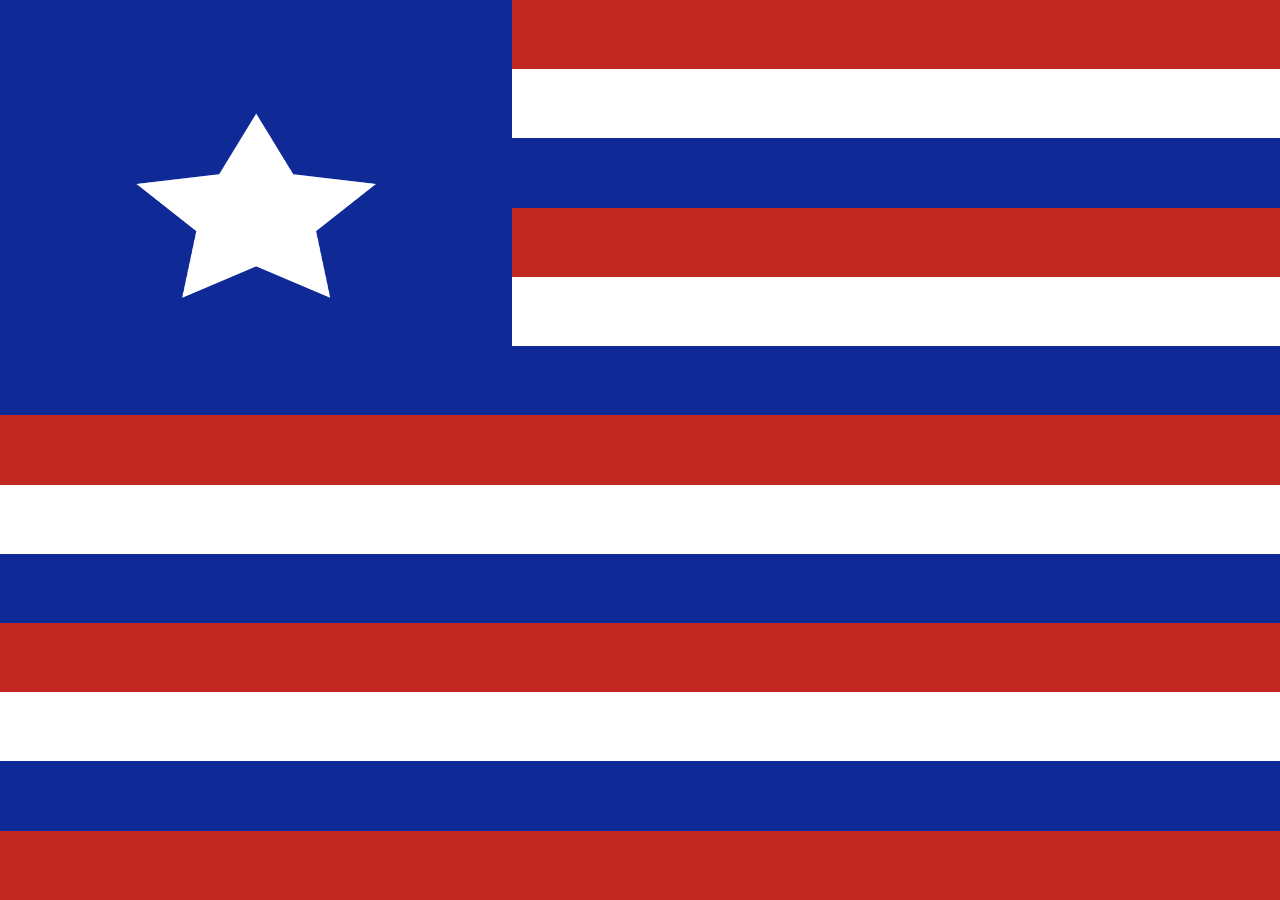
<file: combined-flags/index.html>
<html>
	<head>
		<link href='styles.css' type='text/css' rel='stylesheet' charset='utf-8'></link>
		<meta name="viewport" content="width=device-width, initial-scale=1.0">
		<title>Flags</title>
	</head>
	<body>
		<div id='flag-one'>
  <div class='box blue'>
    <img src='images/star.png' />
  </div>
  <div class='stripe red'></div>
  <div class='stripe white'></div>
  <div class='stripe blue'></div>
  <div class='stripe red'></div>
  <div class='stripe white'></div>
  <div class='stripe blue'></div>
  <div class='stripe red'></div>
  <div class='stripe white'></div>
  <div class='stripe blue'></div>
  <div class='stripe red'></div>
  <div class='stripe white'></div>
  <div class='stripe blue'></div>
  <div class='stripe red'></div>
</div>

<div id='flag-two'>
		<div class='box-left cf red'></div>
			<div class='stripe-down white'>
			<div class='stripe-down-inner blue'>
			<div class='stripe-down-inner-inner gold'></div>
    </div>
    
  </div>
  	 <div class='box-right turquoise'></div>
  	 	<div class='stripe-across white'>
  	 	<div class='stripe-across-inner blue'>
  	 	<div class='stripe-across-inner-inner gold'></div>
     </div>
   </div>
</div>

	</body>
</html>
</file>
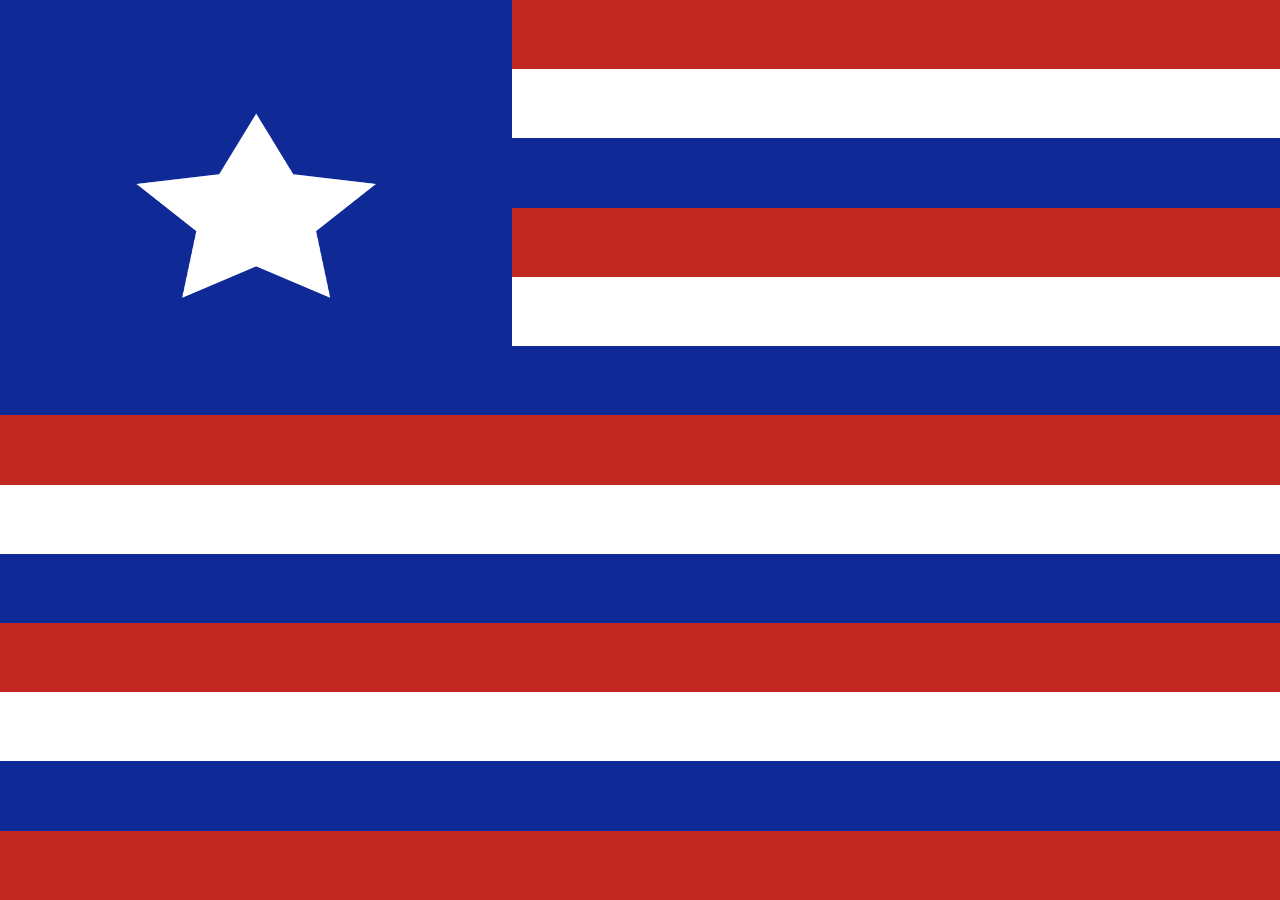
<file: flag-one/index.html>
<html>
	<head>
		<link href='styles.css' type='text/css' rel='stylesheet' charset='utf-8'></link>
		<meta name="viewport" content="width=device-width, initial-scale=1.0">
		<title>United States of Russia</title>
	</head>
	<body>
		<div id='flag-one'>
  <div class='box blue'>
    <img src='images/star.png' />
  </div>
  <div class='stripe red'></div>
  <div class='stripe white'></div>
  <div class='stripe blue'></div>
  <div class='stripe red'></div>
  <div class='stripe white'></div>
  <div class='stripe blue'></div>
  <div class='stripe red'></div>
  <div class='stripe white'></div>
  <div class='stripe blue'></div>
  <div class='stripe red'></div>
  <div class='stripe white'></div>
  <div class='stripe blue'></div>
  <div class='stripe red'></div>
</div>

	</body>
</html>
</file>
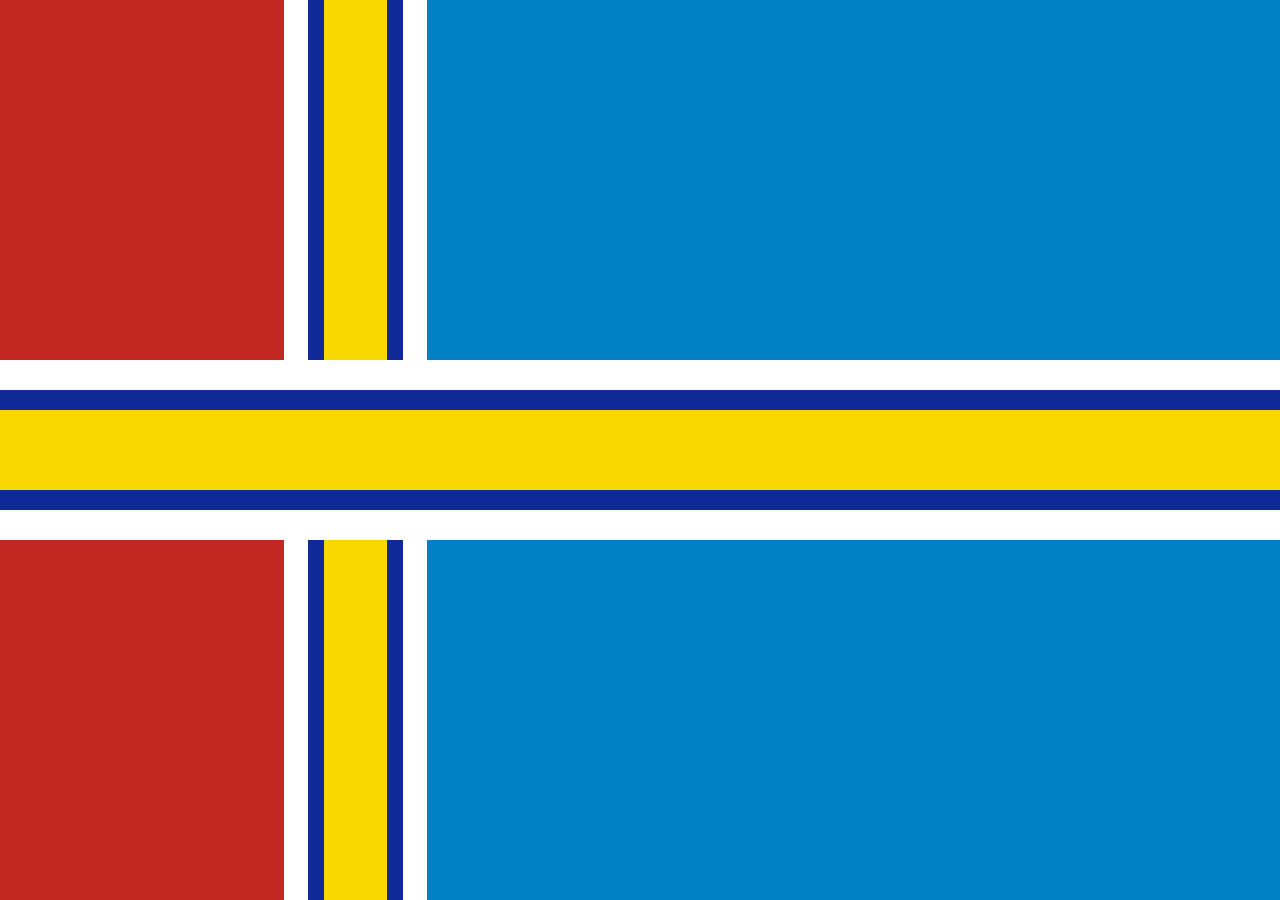
<file: flag-two/index.html>
<html>
	<head>
		<link href='styles.css' type='text/css' rel='stylesheet' charset='utf-8'></link>
		<meta name="viewport" content="width=device-width, initial-scale=1.0">
		<title>United States of Russia</title>
	</head>
	<body>

<div id='flag-two'>
		<div class='box-left cf red'></div>
			<div class='stripe-down white'>
			<div class='stripe-down-inner blue'>
			<div class='stripe-down-inner-inner gold'></div>
    </div>
    
  </div>
  	 <div class='box-right turquoise'></div>
  	 	<div class='stripe-across white'>
  	 	<div class='stripe-across-inner blue'>
  	 	<div class='stripe-across-inner-inner gold'></div>
     </div>
   </div>
</div>

	</body>
</html>
</file>
<file: combined-flags/styles.css>
#flag-one{
  position:absolute;
  top:0;
  left:0;
  width:100%;
  height:100%;
  background-color: black;
}
.box{
  width:40%;
  height:46.153%;
  float:left;
}
img{
  position:relative;
  top:50%;
  left: 50%;
  transform: translate(-50%,-50%);
  width:50%;
  height:50%;
}
.stripe{
  width:100%;
  height:7.692%; 
}

#flag-two {
  position: absolute;
  top: 0;
  left: 0;
  width: 100%;
  height: 100%;
  background-color: black;
  display:none;
}

.box-left {
  width: 22.22%;
  height: 100%;
  float: left;
}

.box-right {
  width: 66.66%;
  height: 100%;
  float: left;
}

.stripe-down {
  width: 11.11%;
  height: 100%;
  float: left;
}

.stripe-down-inner {
  width: 66.66%;
  height: 100%;
  margin: auto;
}

.stripe-down-inner-inner {
  width: 66.66%;
  height: 100%;
  margin: auto;
}

.stripe-across {
  position: relative;
  top: 50%;
  left: 0;
  transform: translate(0, -50%);
  width: 100%;
  height: 20%;
}

.stripe-across-inner {
  position: relative;
  top: 50%;
  left: 0;
  transform: translate(0, -50%);
  width: 100%;
  height: 66.66%;
  
}

.stripe-across-inner-inner {
  position: relative;
  top: 50%;
  left: 0;
  transform: translate(0, -50%);
  width: 100%;
  height: 66.66%;
}

.white {
  background-color: white;
}

.red {
  background-color: #c22821;
}

.turquoise {
  background-color: #0081c6;
}

.blue {
  background-color: #0f2a96;
}

.gold {
  background-color: #f7d900;
}

/* apply a natural box layout model to all elements, but allowing components to change */

html {
  box-sizing: border-box;
}

*,
*:before,
*:after {
  box-sizing: inherit;
}

body {
  margin: 0;
}

@media screen and (max-width:900px){
  #flag-two{
      display:block;
  }

/* Clear Float */

.cf:before,
.cf:after {
  content: " ";
  /* 1 */
  display: table;
  /* 2 */
}

.cf:after {
  clear: both;
}

.cf {
  *zoom: 1;
}
</file>
<file: flag-one/styles.css>
#flag-one{
  position:absolute;
  top:0;
  left:0;
  width:100%;
  height:100%;
  background-color: black;
}
.box{
  width:40%;
  height:46.153%;
  float:left;
}
img{
  position:relative;
  top:50%;
  left: 50%;
  transform: translate(-50%,-50%);
  width:50%;
  height:50%;
}
.stripe{
  width:100%;
  height:7.692%; 
}

#flag-two {
  position: absolute;
  top: 0;
  left: 0;
  width: 100%;
  height: 100%;
  background-color: black;
  display:none;
}

.box-left {
  width: 22.22%;
  height: 100%;
  float: left;
}

.box-right {
  width: 66.66%;
  height: 100%;
  float: left;
}

.stripe-down {
  width: 11.11%;
  height: 100%;
  float: left;
}

.stripe-down-inner {
  width: 66.66%;
  height: 100%;
  margin: auto;
}

.stripe-down-inner-inner {
  width: 66.66%;
  height: 100%;
  margin: auto;
}

.stripe-across {
  position: relative;
  top: 50%;
  left: 0;
  transform: translate(0, -50%);
  width: 100%;
  height: 20%;
}

.stripe-across-inner {
  position: relative;
  top: 50%;
  left: 0;
  transform: translate(0, -50%);
  width: 100%;
  height: 66.66%;
  
}

.stripe-across-inner-inner {
  position: relative;
  top: 50%;
  left: 0;
  transform: translate(0, -50%);
  width: 100%;
  height: 66.66%;
}

.white {
  background-color: white;
}

.red {
  background-color: #c22821;
}

.turquoise {
  background-color: #0081c6;
}

.blue {
  background-color: #0f2a96;
}

.gold {
  background-color: #f7d900;
}

/* apply a natural box layout model to all elements, but allowing components to change */

html {
  box-sizing: border-box;
}

*,
*:before,
*:after {
  box-sizing: inherit;
}

body {
  margin: 0;
}


/* Clear Float */

.cf:before,
.cf:after {
  content: " ";
  /* 1 */
  display: table;
  /* 2 */
}

.cf:after {
  clear: both;
}

.cf {
  *zoom: 1;
}
</file>
<file: flag-two/styles.css>
#flag-one{
  position:absolute;
  top:0;
  left:0;
  width:100%;
  height:100%;
  background-color: black;
}
.box{
  width:40%;
  height:46.153%;
  float:left;
}
img{
  position:relative;
  top:50%;
  left: 50%;
  transform: translate(-50%,-50%);
  width:50%;
  height:50%;
}
.stripe{
  width:100%;
  height:7.692%; 
}

#flag-two {
  position: absolute;
  top: 0;
  left: 0;
  width: 100%;
  height: 100%;
  background-color: black;
}

.box-left {
  width: 22.22%;
  height: 100%;
  float: left;
}

.box-right {
  width: 66.66%;
  height: 100%;
  float: left;
}

.stripe-down {
  width: 11.11%;
  height: 100%;
  float: left;
}

.stripe-down-inner {
  width: 66.66%;
  height: 100%;
  margin: auto;
}

.stripe-down-inner-inner {
  width: 66.66%;
  height: 100%;
  margin: auto;
}

.stripe-across {
  position: relative;
  top: 50%;
  left: 0;
  transform: translate(0, -50%);
  width: 100%;
  height: 20%;
}

.stripe-across-inner {
  position: relative;
  top: 50%;
  left: 0;
  transform: translate(0, -50%);
  width: 100%;
  height: 66.66%;
  
}

.stripe-across-inner-inner {
  position: relative;
  top: 50%;
  left: 0;
  transform: translate(0, -50%);
  width: 100%;
  height: 66.66%;
}

.white {
  background-color: white;
}

.red {
  background-color: #c22821;
}

.turquoise {
  background-color: #0081c6;
}

.blue {
  background-color: #0f2a96;
}

.gold {
  background-color: #f7d900;
}

/* apply a natural box layout model to all elements, but allowing components to change */

html {
  box-sizing: border-box;
}

*,
*:before,
*:after {
  box-sizing: inherit;
}

body {
  margin: 0;
}

/* Clear Float */

.cf:before,
.cf:after {
  content: " ";
  /* 1 */
  display: table;
  /* 2 */
}

.cf:after {
  clear: both;
}

.cf {
  *zoom: 1;
}
</file>
